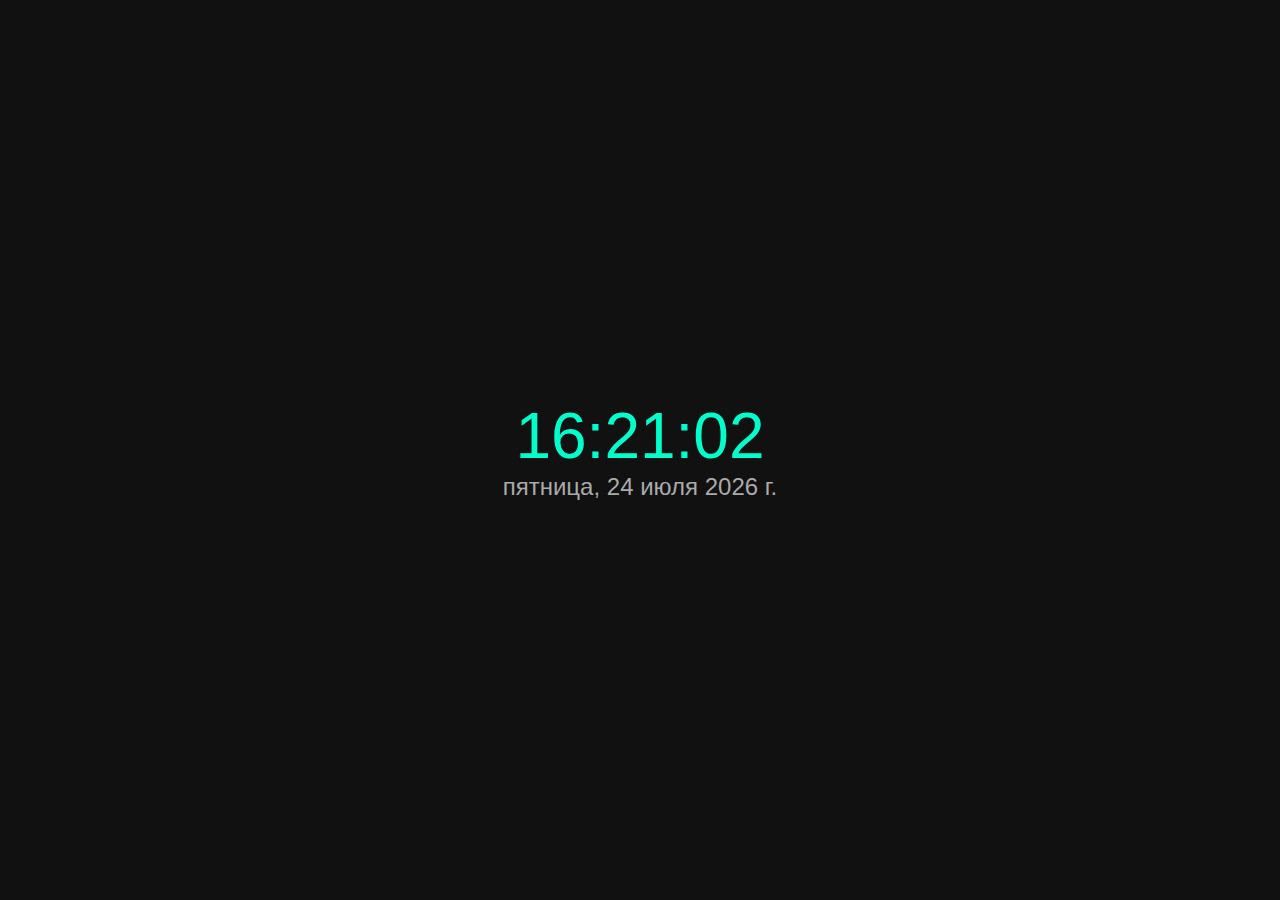
<file: time.html>
<!-- Made by ChatGPT for testing android 4.4.2 JS -->

<!DOCTYPE html>
<html lang="ru">
<head>
    <meta charset="UTF-8">
    <title>Дата и время</title>
    <style>
        body {
            background-color: #111;
            color: #00ffcc;
            font-family: Arial, sans-serif;
            display: flex;
            justify-content: center;
            align-items: center;
            height: 100vh;
            margin: 0;
        }

        .clock {
            text-align: center;
        }

        .time {
            font-size: 64px;
        }

        .date {
            font-size: 24px;
            color: #aaa;
        }
    </style>
</head>
<body>

<div class="clock">
    <div class="time" id="time"></div>
    <div class="date" id="date"></div>
</div>

<script>
    function updateClock() {
        const now = new Date();

        const hours = String(now.getHours()).padStart(2, '0');
        const minutes = String(now.getMinutes()).padStart(2, '0');
        const seconds = String(now.getSeconds()).padStart(2, '0');

        const timeString = `${hours}:${minutes}:${seconds}`;
        const dateString = now.toLocaleDateString('ru-RU', {
            weekday: 'long',
            year: 'numeric',
            month: 'long',
            day: 'numeric'
        });

        document.getElementById('time').textContent = timeString;
        document.getElementById('date').textContent = dateString;
    }

    updateClock();
    setInterval(updateClock, 1000);
</script>

</body>
</html>
</file>
